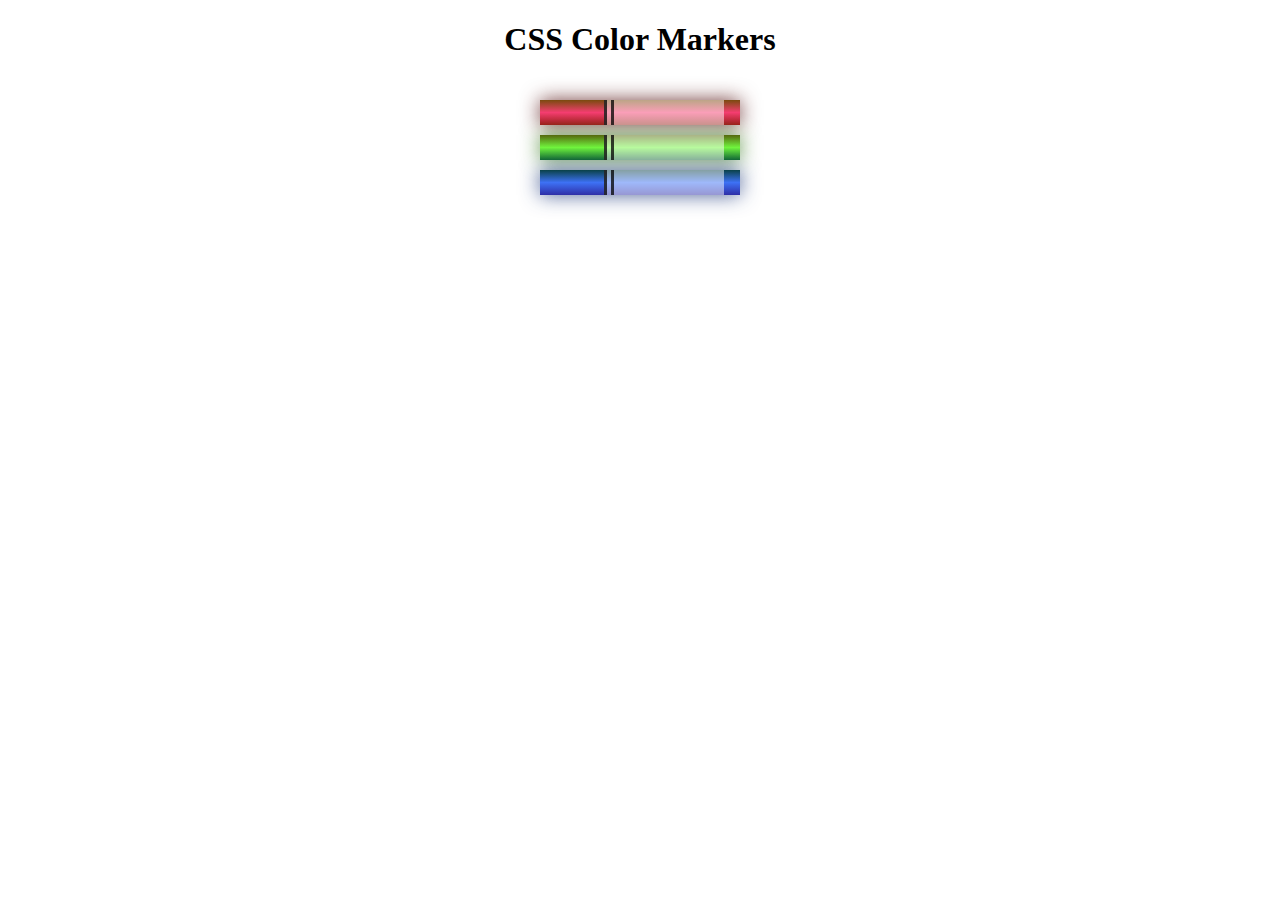
<file: Frontend/Learn CSS Colors by  building a Set of Colored Markers/index.html>
<!DOCTYPE html>
<html lang="en">
  <head>
    <meta charset="utf-8">
    <meta name="viewport" content="width=device-width, initial-scale=1.0">
    <title>Colored Markers</title>
    <link rel="stylesheet" href="styles.css">
  </head>
  <body>
    <h1>CSS Color Markers</h1>
    <div class="container">
      <div class="marker red">
        <div class="cap"></div>
        <div class="sleeve"></div>
      </div>
      <div class="marker green">
        <div class="cap"></div>
        <div class="sleeve"></div>
      </div>
      <div class="marker blue">
        <div class="cap"></div>
        <div class="sleeve"></div>
      </div>
    </div>
  </body>
</html>
</file>
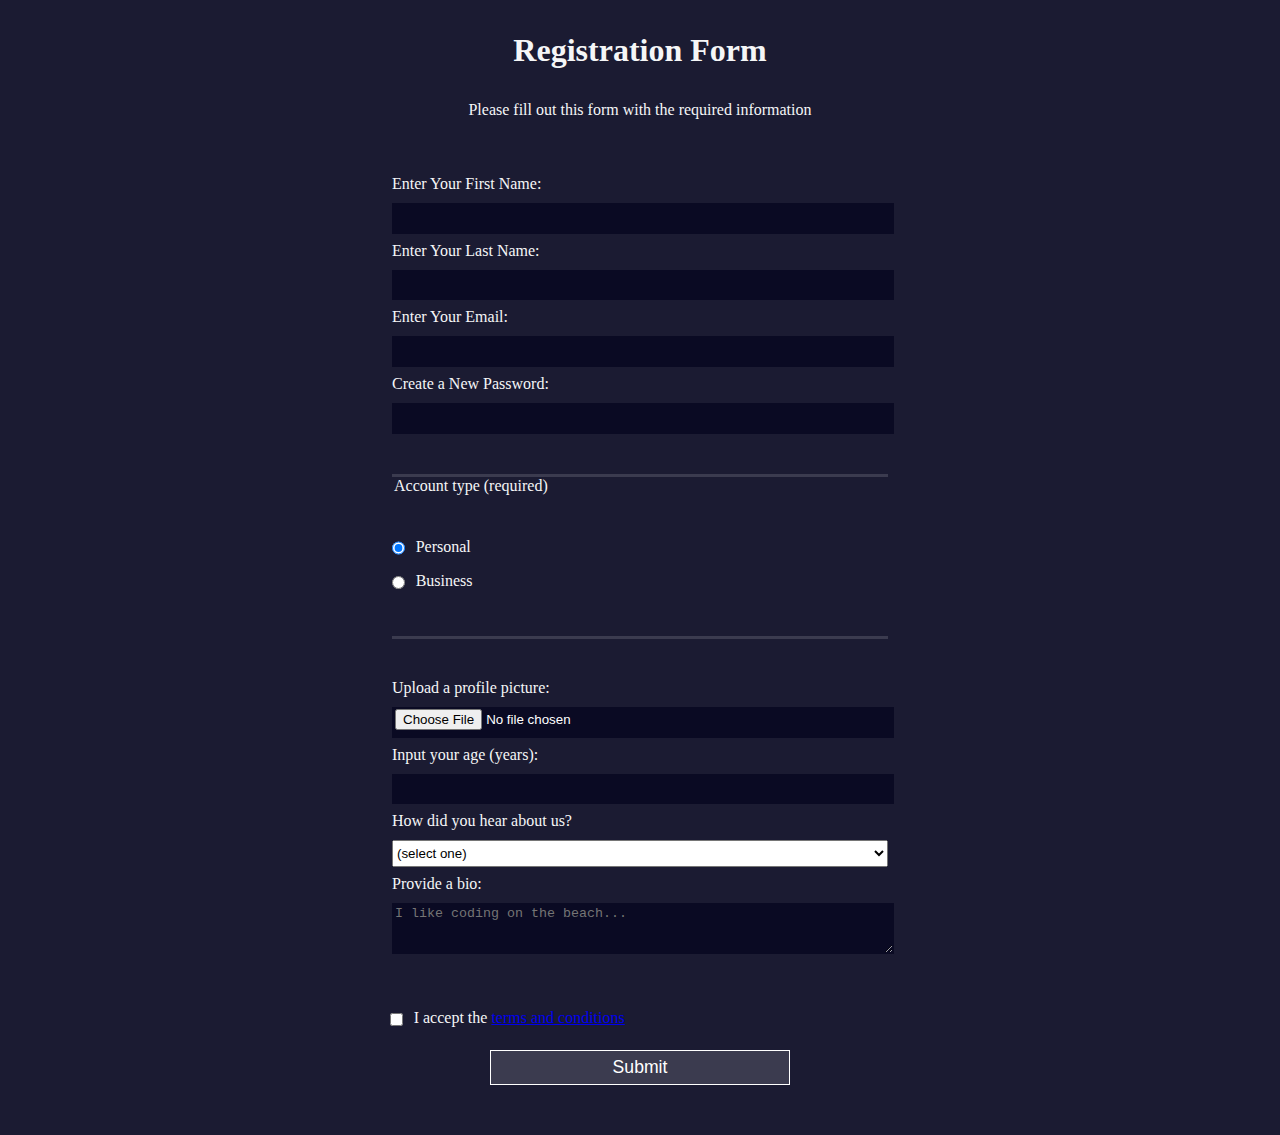
<file: Frontend/Learn HTML Forms by building a HTML Form/index.html>
<!DOCTYPE html>
<html lang="en">
  <head>
    <meta charset="UTF-8">
    <title>Registration Form</title>
    <link rel="stylesheet" href="styles.css" />
  </head>
  <body>
    <h1>Registration Form</h1>
    <p>Please fill out this form with the required information</p>
    <form method="post" action='https://register-demo.freecodecamp.org'>
      <fieldset>
        <label for="first-name">Enter Your First Name: <input id="first-name" name="first-name" type="text" required /></label>
        <label for="last-name">Enter Your Last Name: <input id="last-name" name="last-name" type="text" required /></label>
        <label for="email">Enter Your Email: <input id="email" name="email" type="email" required /></label>
        <label for="new-password">Create a New Password: <input id="new-password" name="new-password" type="password" pattern="[a-z0-5]{8,}" required /></label>
      </fieldset>
      <fieldset>
        <legend>Account type (required)</legend>
        <label for="personal-account"><input id="personal-account" type="radio" name="account-type" class="inline" checked /> Personal</label>
        <label for="business-account"><input id="business-account" type="radio" name="account-type" class="inline" /> Business</label>
      </fieldset>
      <fieldset>
        <label for="profile-picture">Upload a profile picture: <input id="profile-picture" type="file" name="file" /></label>
        <label for="age">Input your age (years): <input id="age" type="number" name="age" min="13" max="120" /></label>
        <label for="referrer">How did you hear about us?
          <select id="referrer" name="referrer">
            <option value="">(select one)</option>
            <option value="1">freeCodeCamp News</option>
            <option value="2">freeCodeCamp YouTube Channel</option>
            <option value="3">freeCodeCamp Forum</option>
            <option value="4">Other</option>
          </select>
        </label>
        <label for="bio">Provide a bio:
          <textarea id="bio" name="bio" rows="3" cols="30" placeholder="I like coding on the beach..."></textarea>
        </label>
      </fieldset>
      <label for="terms-and-conditions">
        <input class="inline" id="terms-and-conditions" type="checkbox" required name="terms-and-conditions" /> I accept the <a href="https://www.freecodecamp.org/news/terms-of-service/">terms and conditions</a>
      </label>
      <input type="submit" value="Submit" />
    </form>
  </body>
</html>
</file>
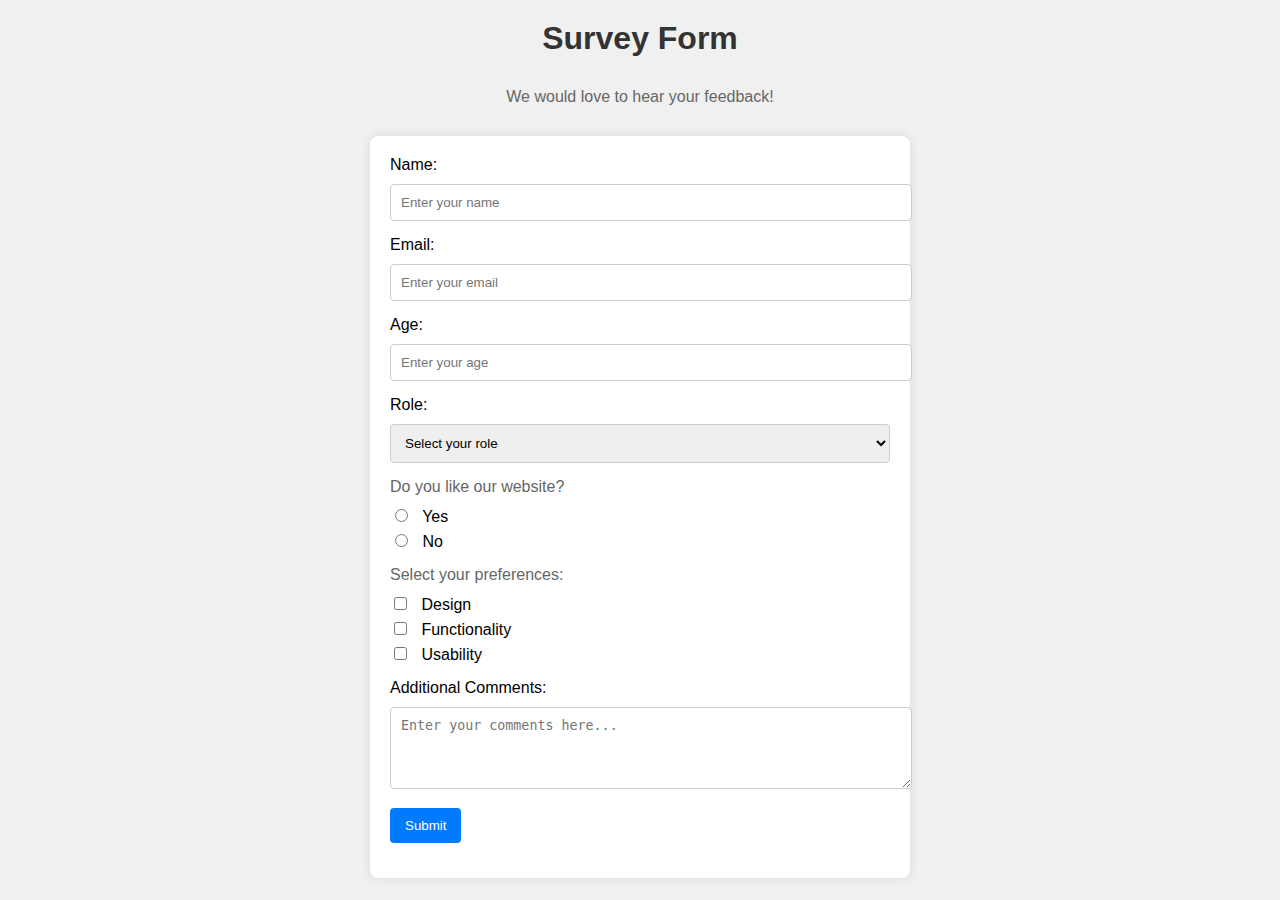
<file: Frontend/Survey Form/index.html>
<!DOCTYPE html>
<html lang="en">
<head>
  <meta charset="UTF-8">
  <meta name="viewport" content="width=device-width, initial-scale=1.0">
  <title>Survey Form</title>
  <link rel="stylesheet" href="styles.css">
</head>
<body>
  <h1 id="title">Survey Form</h1>
  <p id="description">We would love to hear your feedback!</p>

  <form id="survey-form">
    <div class="form-group">
      <label id="name-label" for="name">Name:</label>
      <input type="text" id="name" name="name" placeholder="Enter your name" required>
    </div>

    <div class="form-group">
      <label id="email-label" for="email">Email:</label>
      <input type="email" id="email" name="email" placeholder="Enter your email" required>
    </div>

    <div class="form-group">
      <label id="number-label" for="number">Age:</label>
      <input type="number" id="number" name="number" min="18" max="99" placeholder="Enter your age" required>
    </div>

    <div class="form-group">
      <label for="dropdown">Role:</label>
      <select id="dropdown" name="role" required>
        <option value="">Select your role</option>
        <option value="student">Student</option>
        <option value="professional">Professional</option>
        <option value="other">Other</option>
      </select>
    </div>

    <div class="form-group">
      <p>Do you like our website?</p>
      <label><input type="radio" name="like" value="yes" required> Yes</label>
      <label><input type="radio" name="like" value="no"> No</label>
    </div>

    <div class="form-group">
      <p>Select your preferences:</p>
      <label><input type="checkbox" name="preference" value="design"> Design</label>
      <label><input type="checkbox" name="preference" value="functionality"> Functionality</label>
      <label><input type="checkbox" name="preference" value="usability"> Usability</label>
    </div>

    <div class="form-group">
      <label for="comments">Additional Comments:</label>
      <textarea id="comments" name="comments" rows="4" placeholder="Enter your comments here..."></textarea>
    </div>

    <div class="form-group">
      <button type="submit" id="submit">Submit</button>
    </div>
  </form>
</body>
</html>
</file>
<file: Frontend/Learn CSS Colors by  building a Set of Colored Markers/styles.css>
h1 {
    text-align: center;
  }
  
  .container {
    background-color: rgb(255, 255, 255);
    padding: 10px 0;
  }
  
  .marker {
    width: 200px;
    height: 25px;
    margin: 10px auto;
  }
  
  .cap {
    width: 60px;
    height: 25px;
  }
  
  .sleeve {
    width: 110px;
    height: 25px;
    background-color: rgba(255, 255, 255, 0.5);
    border-left: 10px double rgba(0, 0, 0, 0.75);
  }
  
  .cap, .sleeve {
    display: inline-block;
  }
  
  .red {
    background: linear-gradient(rgb(122, 74, 14), rgb(245, 62, 113), rgb(162, 27, 27));
    box-shadow: 0 0 20px 0 rgba(83, 14, 14, 0.8);
  }
  
  .green {
    background: linear-gradient(#55680D, #71F53E, #116C31);
    box-shadow: 0 0 20px 0 #3B7E20CC;
  }
  
  .blue {
    background: linear-gradient(hsl(186, 76%, 16%), hsl(223, 90%, 60%), hsl(240, 56%, 42%));
    box-shadow: 0 0 20px 0 hsla(223,59%,31%,0.8);
  }
</file>
<file: Frontend/Learn HTML Forms by building a HTML Form/styles.css>
body {
  width: 100%;
  height: 100vh;
  margin: 0;
  background-color: #1b1b32;
  color: #f5f6f7;
  font-family: Tahoma;
  font-size: 16px;
}

h1, p {
  margin: 1em auto;
  text-align: center;
}

form {
  width: 60vw;
  max-width: 500px;
  min-width: 300px;
  margin: 0 auto;
  padding-bottom: 2em;
}

fieldset {
  border: none;
  padding: 2rem 0;
  border-bottom: 3px solid #3b3b4f;
}

fieldset:last-of-type {
  border-bottom: none;
}

label {
  display: block;
  margin: 0.5rem 0;
}

input,
textarea,
select {
  margin: 10px 0 0 0;
  width: 100%;
  min-height: 2em;
}

input, textarea {
  background-color: #0a0a23;
  border: 1px solid #0a0a23;
  color: #ffffff;
}

.inline {
  width: unset;
  margin: 0 0.5em 0 0;
  vertical-align: middle;
}

input[type="submit"] {
  display: block;
  width: 60%;
  margin: 1em auto;
  height: 2em;
  font-size: 1.1rem;
  background-color: #3b3b4f;
  border-color: white;
  min-width: 300px;
}

input[type="file"] {
  padding: 1px 2px;
}

.inline{
  display: inline; 
}
</file>
<file: Frontend/Survey Form/styles.css>
body {
  font-family: Arial, sans-serif;
  margin: 0;
  padding: 0;
  display: flex;
  flex-direction: column;
  align-items: center;
  background-color: #f0f0f0;
}

h1 {
  margin-top: 20px;
  color: #333;
}

p {
  margin: 10px 0;
  color: #666;
}

form {
  background: #fff;
  padding: 20px;
  border-radius: 8px;
  box-shadow: 0 0 10px rgba(0, 0, 0, 0.1);
  width: 100%;
  max-width: 500px;
  margin: 20px 0;
}

.form-group {
  margin-bottom: 15px;
}

label {
  display: block;
  margin-bottom: 5px;
}

input[type="text"],
input[type="email"],
input[type="number"],
select,
textarea {
  width: 100%;
  padding: 10px;
  margin-top: 5px;
  border: 1px solid #ccc;
  border-radius: 4px;
}

input[type="radio"],
input[type="checkbox"] {
  margin-right: 10px;
}

button {
  background: #007BFF;
  color: #fff;
  border: none;
  padding: 10px 15px;
  border-radius: 4px;
  cursor: pointer;
}

button:hover {
  background: #0056b3;
}
</file>
